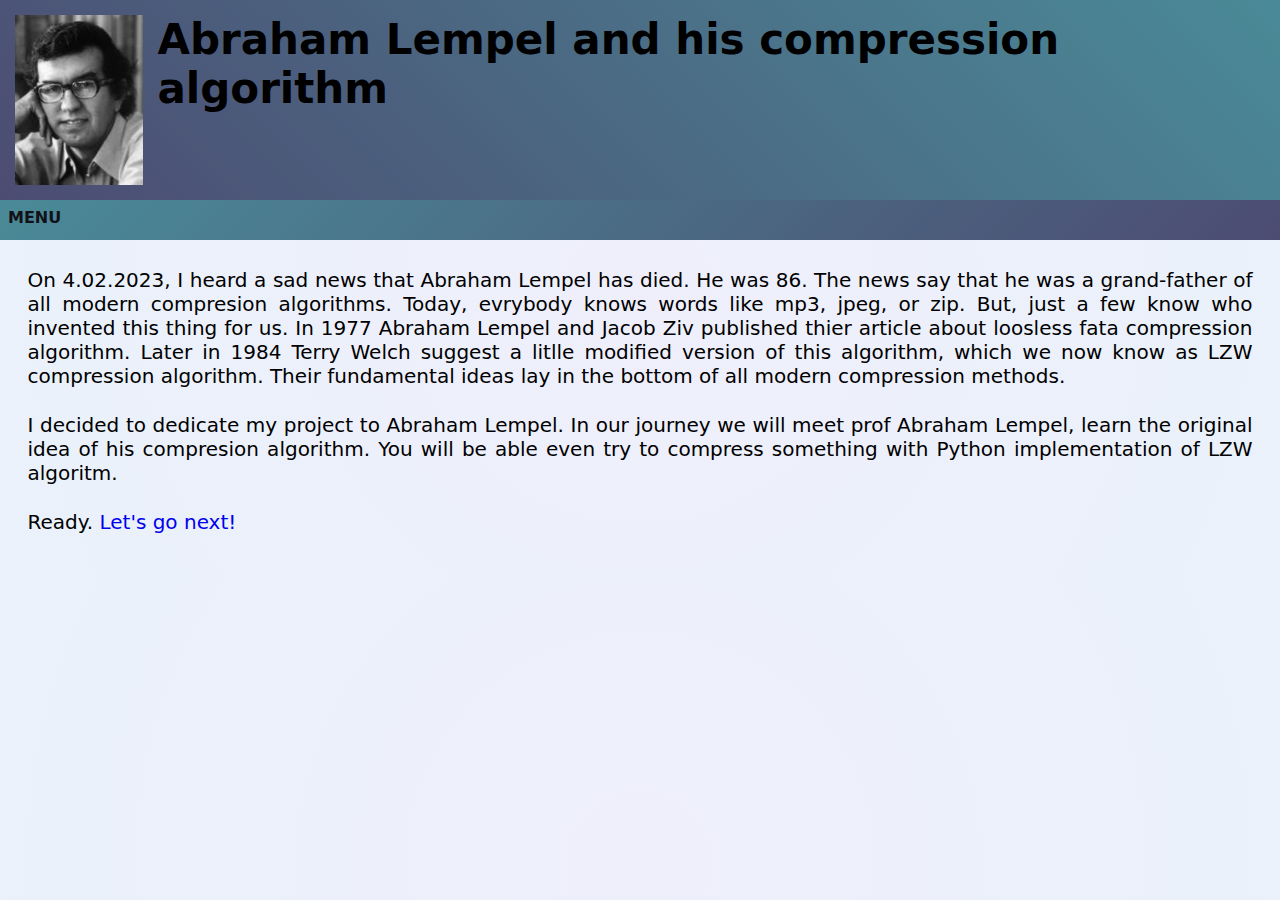
<file: index.html>
<!DOCTYPE html>
<html lang="en">
<head>
    <meta charset="UTF-8">
    <meta http-equiv="X-UA-Compatible" content="IE=edge">
    <meta name="viewport" content="width=device-width, initial-scale=1.0">
    <!-- <link rel="stylesheet" href="https://pyscript.net/latest/pyscript.css" /> -->
    <link rel="icon" type="image/x-icon" href="./media/favicon.ico">
    <link rel="stylesheet" href="style.css">

    <title>Abraham Lempel and his compression algorithm</title>
    
</head>
<body>

    <header class="header">
        <img class="head_image" src="./media/young.jpg" alt="picture of young Prof Lempel">
        <h1>Abraham Lempel and his compression algorithm</h1>
    </header>

    <nav role="navigation">
        <ul class="menu-bar">         
          <li><a class="drop-down-menu" href="#">MENU</a>
            <ul class="dropdown">
              <li><a class="menu-item" href="./index.html"><div class="click">Main</div></a></li>
              <li><a class="menu-item" href="./bio.html"><div class="click">Bio</div></a></li>
              <li><a class="menu-item" href="./alg_explain.html"><div class="click">LZW theory</div></a></li>
              <li><a class="menu-item" href="./science.html"><div class="click">Learn more</div></a></li>
              <li><a class="menu-item" href="./code.html"><div class="click">Play with LZW</div></a></li>
            </ul>
          </li>
        </ul>
      </nav>    
    
    <main class="main">
        <p class="main-para">
            On 4.02.2023, I heard a sad news that Abraham Lempel has died. He was 86. 
            The news say that he was a grand-father of all modern compresion algorithms. Today,  
            evrybody knows words like mp3, jpeg, or zip. But, just a few know who invented this thing for us.
            In 1977 Abraham Lempel and Jacob Ziv published thier article about loosless fata compression algorithm.
            Later in 1984 Terry Welch suggest a litlle modified version of this algorithm, which we now know as LZW compression algorithm.
            Their fundamental ideas lay in the bottom of all modern compression methods. 
        </p>    
        <p class="main-para"> I decided to dedicate my project to Abraham Lempel. In our journey we will meet prof Abraham Lempel,
            learn the original idea of his compresion algorithm. 
            You will be able even try to compress something with Python implementation of LZW algoritm. 
        </p>
        <p class="main-para">Ready. <a href="./bio.html">Let's go next!</a></p> 
    </main>
</body>
</html>
</file>
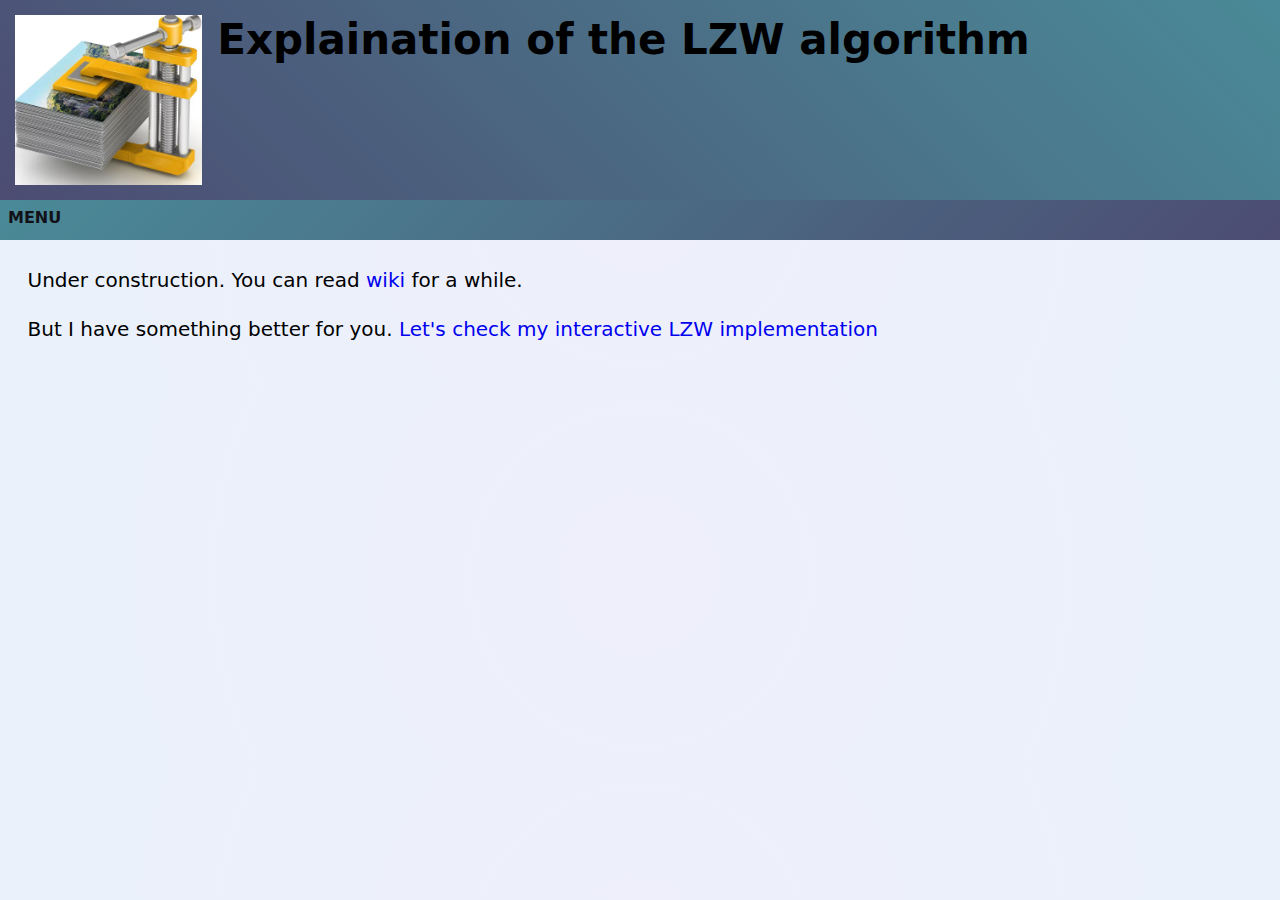
<file: alg_explain.html>
<!DOCTYPE html>
<html lang="en">
<head>
    <meta charset="UTF-8">
    <meta http-equiv="X-UA-Compatible" content="IE=edge">
    <meta name="viewport" content="width=device-width, initial-scale=1.0">
    <!-- <link rel="stylesheet" href="https://pyscript.net/latest/pyscript.css" /> -->
    <link rel="icon" type="image/x-icon" href="./media/favicon.ico">
    <link rel="stylesheet" href="style.css">

    <title>Explaination of the LZW algorithm</title>
    
</head>
<body>

    <header class="header">
        <img class="head_image" src="./media/file-compression.jpg" alt="picture of young Professor Ziv Lempel">
        <h1>Explaination of the LZW algorithm</h1>
    </header>

    <nav role="navigation">
        <ul class="menu-bar">         
          <li><a class="drop-down-menu" href="#">MENU</a>
            <ul class="dropdown">
              <li><a class="menu-item" href="./index.html"><div class="click">Main</div></a></li>
              <li><a class="menu-item" href="./bio.html"><div class="click">Bio</div></a></li>
              <li><a class="menu-item" href="./alg_explain.html"><div class="click">LZW theory</div></a></li>
              <li><a class="menu-item" href="./science.html"><div class="click">Learn more</div></a></li>
              <li><a class="menu-item" href="./code.html"><div class="click">Play with LZW</div></a></li>
            </ul>
          </li>
        </ul>
      </nav>    
      
    <main class="main">
        <p class="main-para"> Under construction. You can read <a href="https://en.wikipedia.org/wiki/Lempel%E2%80%93Ziv%E2%80%93Welch">wiki</a> for a while.
        </p>
        <p class="main-para">But I have something better for you. <a href="./code.html">Let's check my interactive LZW implementation</a></p>
    </main>
</body>
</html>
</file>
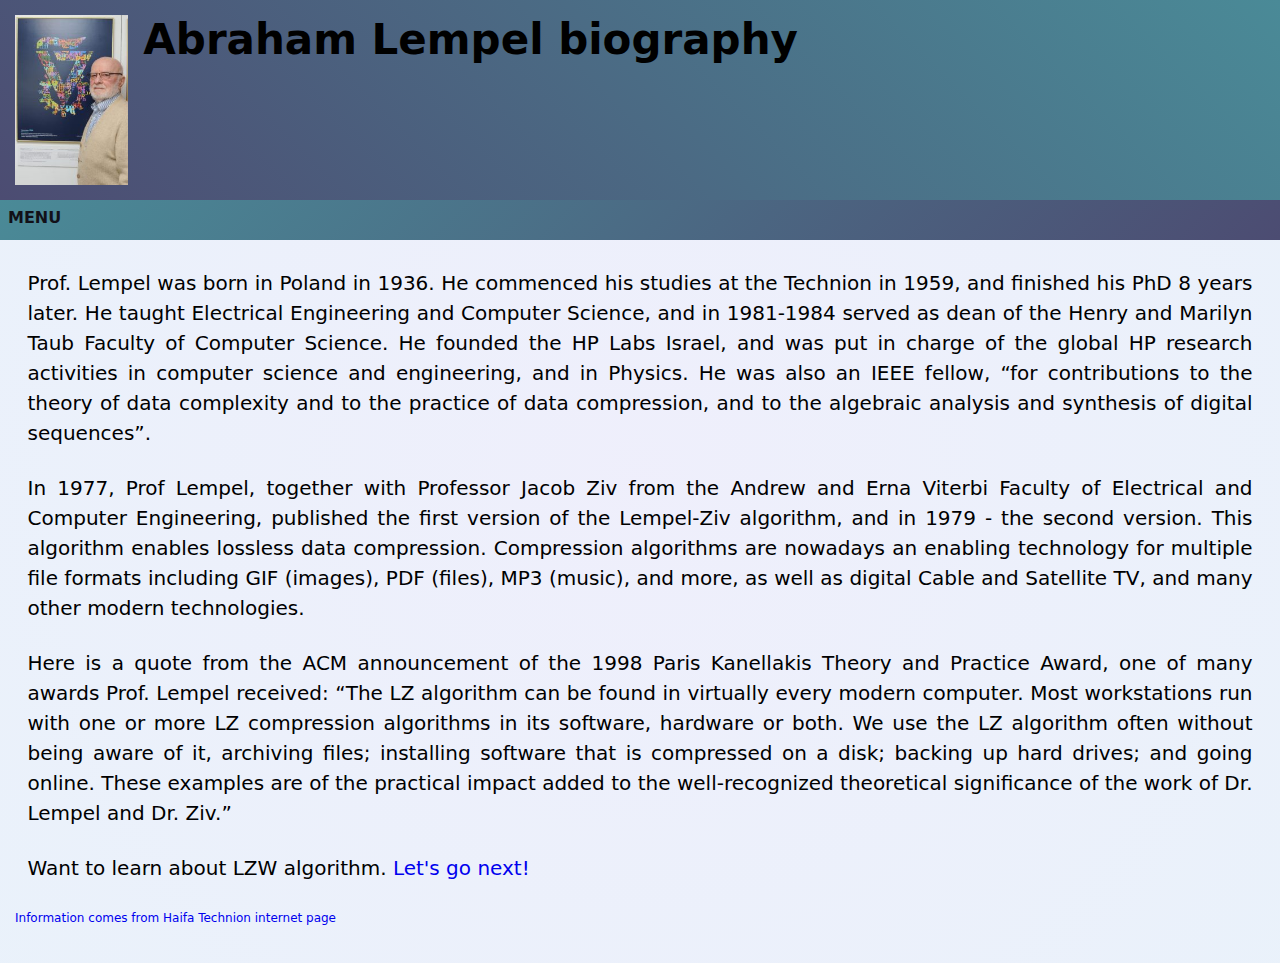
<file: bio.html>
<!DOCTYPE html>
<html lang="en">
<head>
    <meta charset="UTF-8">
    <meta http-equiv="X-UA-Compatible" content="IE=edge">
    <meta name="viewport" content="width=device-width, initial-scale=1.0">
    <!-- <link rel="stylesheet" href="https://pyscript.net/latest/pyscript.css" /> -->
    <link rel="icon" type="image/x-icon" href="./media/favicon.ico">
    <link rel="stylesheet" href="style.css">

    <title>Abraham Lempel and his compression algorithm</title>
    
</head>
<body>

    <header class="header">
        <img class="head_image" src="./media/DSC_9740-200x300.jpg" alt="picture of Prof Lempel">
        <h1>Abraham Lempel biography</h1>
    </header>

    <nav role="navigation">
        <ul class="menu-bar">         
          <li><a class="drop-down-menu" href="#">MENU</a>
            <ul class="dropdown">
              <li><a class="menu-item" href="./index.html"><div class="click">Main</div></a></li>
              <li><a class="menu-item" href="./bio.html"><div class="click">Bio</div></a></li>
              <li><a class="menu-item" href="./alg_explain.html"><div class="click">LZW theory</div></a></li>
              <li><a class="menu-item" href="./science.html"><div class="click">Learn more</div></a></li>
              <li><a class="menu-item" href="./code.html"><div class="click">Play with LZW</div></a></li>
            </ul>
          </li>
        </ul>
      </nav>
    
    <main class="bio-main">
            <p class="bio-para">
            <strong>Prof. Lempel</strong> was born in Poland in 1936. He commenced his studies at the Technion in 1959, and finished his 
            PhD 8 years later. He taught Electrical Engineering and Computer Science, and in 1981-1984 served as dean of
            the Henry and Marilyn Taub Faculty of Computer Science.
            He founded the HP Labs Israel, and was put in charge of the global HP research activities in computer 
            science and engineering, and in Physics. He was also an IEEE fellow, “for contributions to the theory of
            data complexity and to the <strong>practice of data compression</strong>, and to the algebraic analysis and synthesis of 
            digital sequences”.</p>
            <p class="bio-para">
            In 1977, Prof Lempel, together with Professor Jacob Ziv from the Andrew and Erna Viterbi Faculty of Electrical 
            and Computer Engineering, published the first version of the <strong>Lempel-Ziv algorithm</strong>, and in 1979 - the second version. 
            This <strong>algorithm enables lossless data compression</strong>. Compression algorithms are nowadays an enabling technology for 
            multiple file formats including GIF (images), PDF (files), MP3 (music), and more, as well as digital Cable and
            Satellite TV, and many other modern technologies.</p>

            <p class="bio-para">Here is a quote from the ACM announcement of the 1998 Paris Kanellakis Theory and Practice Award, one 
            of many awards Prof. Lempel received: “The LZ algorithm can be found in virtually every modern computer.
            Most workstations run with one or more LZ <b>compression algorithms</b> in its software, hardware or both. 
            We use the LZ algorithm often without being aware of it, archiving files; installing software that is 
            compressed on a disk; backing up hard drives; and going online. These examples are of the practical impact added to the 
            well-recognized theoretical significance of the work of Dr. Lempel and Dr. Ziv.”</p>

            <p class="bio-para">Want to learn about <b>LZW algorithm.</b> <a href="./alg_explain.html">Let's go next!</a></p> 


            <a class="copyright" href="https://www.technion.ac.il/en/2023/02/technion-mourns-prof-abraham-lempel-1936-2023/">Information comes from Haifa Technion internet page</a>


    </main>
</body>
</html>
</file>
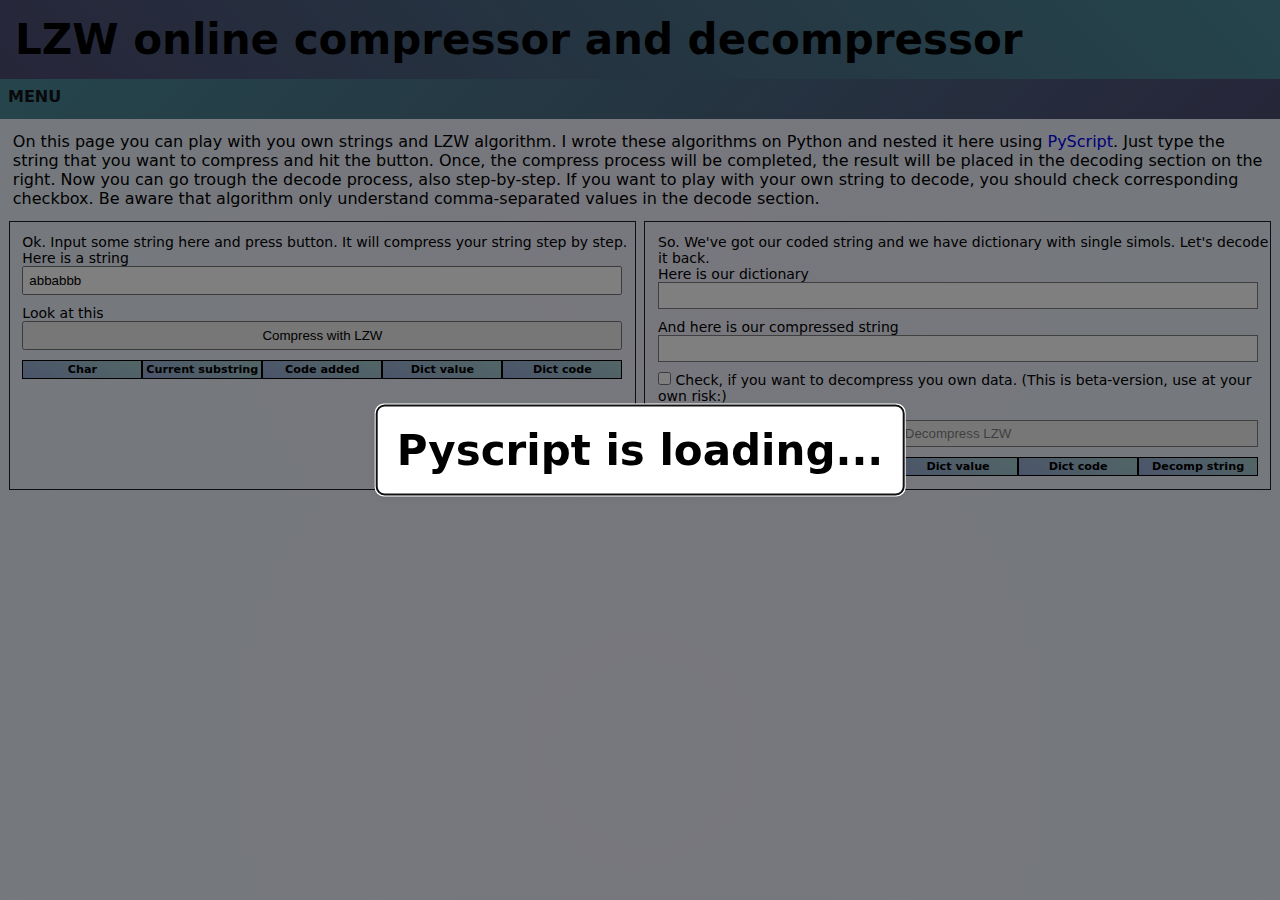
<file: code.html>
<!DOCTYPE html>
<html lang="en">
  <head>
  <meta charset="utf-8" />
  <meta name="viewport" content="width=device-width,initial-scale=1" />
  <title>On-line LZW</title>
  <link rel="icon" type="image/x-icon" href="./media/favicon.ico">
  <link rel="stylesheet" href="https://pyscript.net/releases/2024.11.1/core.css">
  <script type="module" src="https://pyscript.net/releases/2024.11.1/core.js"></script>
  <script type="module">
    const loading = document.getElementById('loading');
    addEventListener('py:ready', () => loading.close());
    loading.showModal();
  </script>
<link rel="stylesheet" href="style.css">
<link rel="stylesheet" href="custom_pyscript.css">

  </head>
    <body>
      <dialog id="loading">
        <h1>Pyscript is loading...</h1>
      </dialog>
      <header class="header">
           <h1>LZW online compressor and decompressor</h1>
      </header>
      <nav role="navigation">
        <ul class="menu-bar">         
          <li><a class="drop-down-menu" href="#">MENU</a>
            <ul class="dropdown">
              <li><a class="menu-item" href="./index.html"><div class="click">Main</div></a></li>
              <li><a class="menu-item" href="./bio.html"><div class="click">Bio</div></a></li>
              <li><a class="menu-item" href="./alg_explain.html"><div class="click">LZW theory</div></a></li>
              <li><a class="menu-item" href="./science.html"><div class="click">Learn more</div></a></li>
              <li><a class="menu-item" href="./code.html"><div class="click">Play with LZW</div></a></li>
            </ul>
          </li>
        </ul>
      </nav>

      <main>
        <p class="code description">On this page you can play with you own strings 
                  and LZW algorithm. I wrote these algorithms on Python and nested
                  it here using <a href="https://pyscript.net">PyScript</a>.
                  Just type the string that you want to compress and hit the button. Once, the compress process will be completed, 
                  the result will be placed in the decoding section on the right. Now you can go trough the decode process, also step-by-step.
                  If you want to play with your own string to decode, you should check corresponding checkbox.
                  Be aware that algorithm only understand comma-separated values in the decode section.
        </p>
        
        <div class="flex-cont">
        <div class = compress>
          <p class = "comp-description"> Ok. Input some string here and press button. It will compress your string step by step.</p>
          <p>Here is a string</p>
          <input class="input textbox" id="manual-inp" value="abbabbb">
          <p>Look at this</p>
          
        
          <div class="output">
            <div class="write" id="manual-write">
            
              <button class="input button" id="compress">Compress with LZW</button class="input button">      
            
              <div class="table" id="compress-table">
                <div class="table-cell-header" id="th-1">Char</div>
                <div class="table-cell-header" id="th-2">Current substring</div>
                <div class="table-cell-header" id="th-3">Code added</div>
                <div class="table-cell-header" id="th-4">Dict value</div>
                <div class="table-cell-header" id="th-5">Dict code</div>
              <div class="table" id="compress-output"></div>

                  <!-- place where Pyscript write compress table by it's own tabel -->

              </div>         
            </div>
          </div>
        </div>
            
        <div class="decompress" id="decompress-block">
          <p class="decomp-description"> So. We've got our coded string and we have dictionary with single simols. Let's decode it back.</p>
            <div class="write" id="manual-write1">

              <p>Here is our dictionary</p>  
              <!-- place where Pyscript write here by it's own -->

            <input class="input textbox disable" id="dict" value="">

              <p>And here is our compressed string</p> 
              <!-- place where Pyscript write here by it's own -->

            <input class="input textbox disable" id="code" value="">
            
            <label>
              <input class="input chekbox" type="checkbox" id="override-inp" name="override-inp"> 
              Check, if you want to decompress you own data. (This is beta-version, use at your own risk:)
            </label>

            <p>Look how it works</p>         
            <button class="input button disable" id="decompress">Decompress LZW</button class="input button"> 
            
              <div class="output">
                  <div class="table" id="decompress-table">
                    <div class="table-cell-header" id="th-1">Char</div>
                    <div class="table-cell-header" id="th-2">Current substring</div>
                    <div class="table-cell-header" id="th-3">Dict value</div>
                    <div class="table-cell-header" id="th-4">Dict code</div>
                    <div class="table-cell-header" id="th-5">Decomp string</div>
                    <div class="table" id="decompress-output">

                      <!-- place where Pyscript write decompress table  by it's own -->
      
                    </div>
                  </div>              
              </div>
          </div>
        </div>
    </main>
      <script type="py" src="./src/py_code.py" config="pyconfig.json"></script>
    </body>
    
    
</html>
</file>
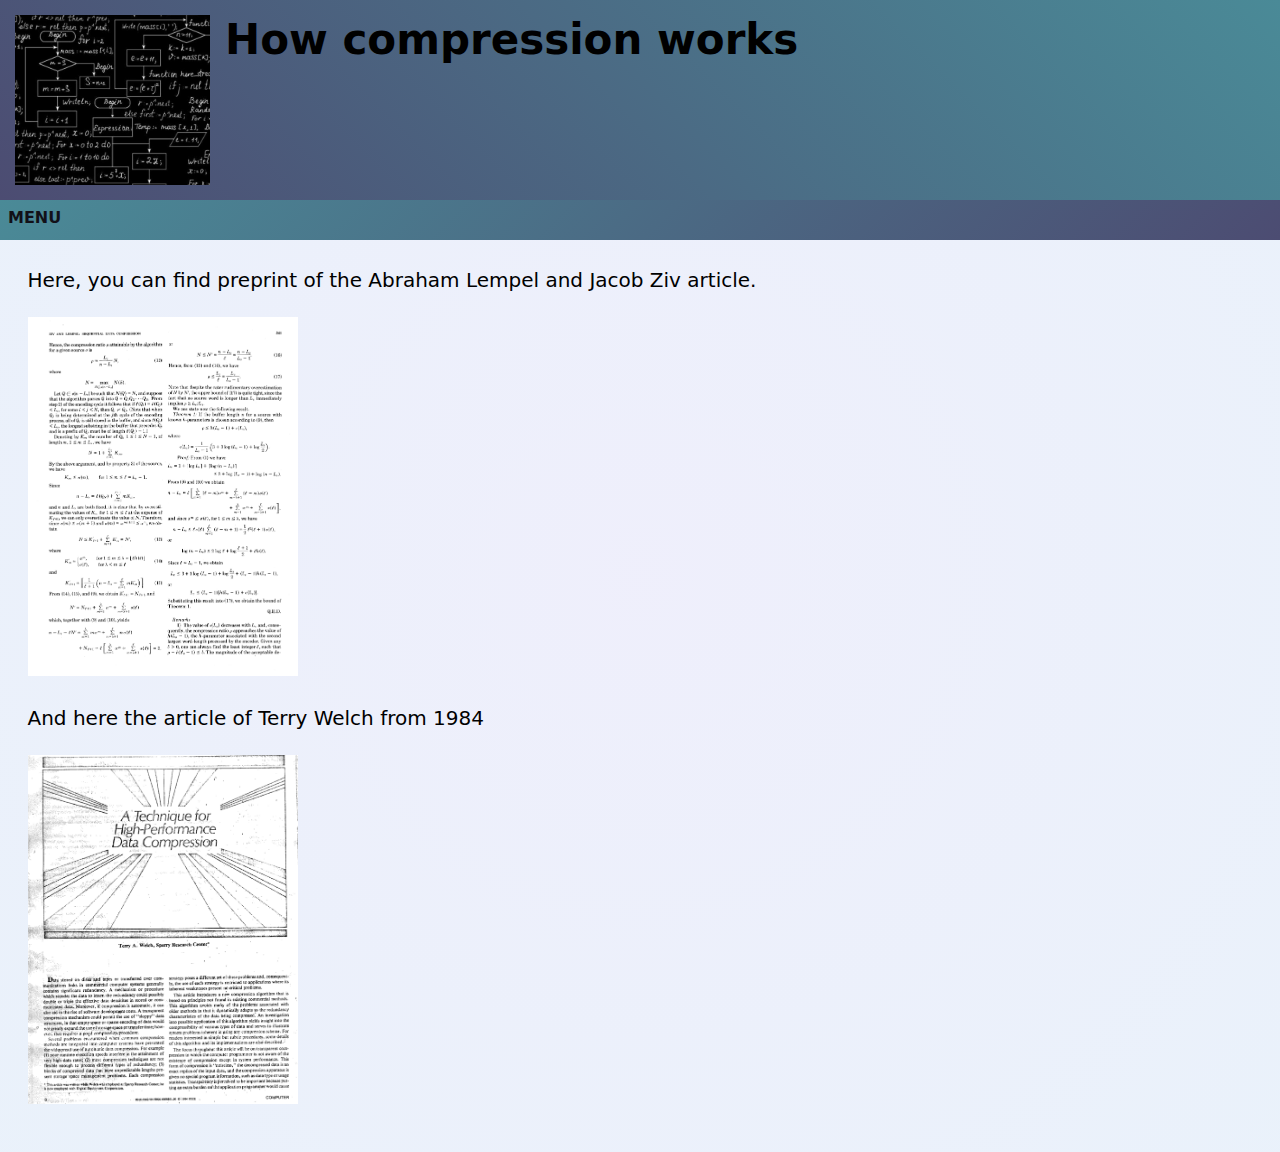
<file: science.html>
<!DOCTYPE html>
<html lang="en">
<head>
    <meta charset="UTF-8">
    <meta http-equiv="X-UA-Compatible" content="IE=edge">
    <meta name="viewport" content="width=device-width, initial-scale=1.0">
    <!-- <link rel="stylesheet" href="https://pyscript.net/latest/pyscript.css" /> -->
    <link rel="icon" type="image/x-icon" href="./media/favicon.ico">
    <link rel="stylesheet" href="style.css">

    <title>Algorithm explained</title>
    
</head>
<body>

    <div class="header">
        <img class="head_image" src="./media/alg.jpg" alt="picture of young Prof Lempel">
        <h1>How compression works</h1>
    </div>


    <nav role="navigation">
        <ul class="menu-bar">         
          <li><a class="drop-down-menu" href="#">MENU</a>
            <ul class="dropdown">
              <li><a class="menu-item" href="./index.html"><div class="click">Main</div></a></li>
              <li><a class="menu-item" href="./bio.html"><div class="click">Bio</div></a></li>
              <li><a class="menu-item" href="./alg_explain.html"><div class="click">LZW theory</div></a></li>
              <li><a class="menu-item" href="./science.html"><div class="click">Learn more</div></a></li>
              <li><a class="menu-item" href="./code.html"><div class="click">Play with LZW</div></a></li>
            </ul>
          </li>
        </ul>
      </nav>
    
    <div class="main">
        <div class="biblo-para">
            Here, you can find preprint of the Abraham Lempel and Jacob Ziv article.
        </div>
        <div class="biblo-para">
            <a href="./media/ziv_lempel_1977_universal_algorithm.pdf" target="_blank"><img class="lib-img" src="./media/bg_formulas.jpg" alt pdf papaer/></a>
        </div>

        <div class="biblo-para">
            And here the article of Terry Welch from 1984
        </div>

        <div class="biblo-para">
            <a href="./media/welch_1984_technique_for.pdf" target="_blank"><img class="lib-img" src="./media/welch_1984_technique_for_page-0001.jpg" alt pdf papaer/></a>
        </div>
        
        
        </div>
    
    </p>
    </div>
</body>
</html>
</file>
<file: style.css>
* {
    margin: 0;
    padding: 0;
    box-sizing: border-box;
}

body {  
    background: radial-gradient(circle, rgba(174,174,238,0.2) 0%, rgba(148,187,233,0.2) 100%); 
    font-family: ui-sans-serif, system-ui, -apple-system, BlinkMacSystemFont, "Segoe UI", Roboto, "Helvetica Neue", Arial, "Noto Sans", sans-serif, "Apple Color Emoji", "Segoe UI Emoji", "Segoe UI Symbol", "Noto Color Emoji";


}

strong, b {
    font-weight: 400;
}


/*******************/
/* headers         */
/*******************/


.header {
    font-size: 3vw;
    display: flex;
    justify-items: end;
    padding: 15px;
    background-color: rgb(116, 113, 207);
    background: linear-gradient(45deg, rgba(78, 73, 177,1) 0%, rgba(76, 76, 114, 1) 0%, rgba(74, 138, 151,1) 100%);
}

.head_image {
    width: auto;
    height: 170px;
    margin-right: 15px;
    opacity: 1;
}

/*******************/
/* navigation menu */
/*******************/

.navi-drop-down {
    display: flex;
}

a {
    text-decoration: none;
  }
  

ul {
  display: flex;
  height: 40px;
  background-color: rgb(116, 113, 207);
  background: linear-gradient(-45deg, rgba(78, 73, 177,1) 0%, rgba(76, 76, 114, 1) 0%, rgba(74, 138, 151,1) 100%);

  list-style: none;
  }
  
  li {
    height: 40px;
    width: 100%;
    background-color: rgb(116, 113, 207);
    background: linear-gradient(-45deg, rgba(78, 73, 177,1) 0%, rgba(76, 76, 114, 1) 0%, rgba(74, 138, 151,1) 100%);

    display: block;
    float: left;
    padding: 0.5rem;
    position: relative;
    text-decoration: none;
    transition-duration: 3.5s;
    
  }
    
li a {
    color: #121018;
    font-size: 1em;
    font-weight: 900;
  }
  
li:hover {
    background-color: rgb(116, 113, 207);
    background: linear-gradient(45deg, rgba(78, 73, 177,1) 0%, rgba(76, 76, 114, 1) 0%, rgba(74, 138, 151,1) 100%);

    cursor: pointer;
  }
  
ul li ul {
    visibility: hidden;
    opacity: 0;
    min-width: 5rem;
    width: 300px;
    position: absolute;
    transition: all 10s ease;
    margin-top: 0.5rem;
    left: 0;
    display: none;
  }
  
ul li:hover > ul,
ul li ul:hover {
    visibility: visible;
    opacity: 1;
    display: block;
    width: 300px;
    z-index: 1;
  }
  
ul li ul li {
    clear: both;
    width: 100%;
  }

/*********************************/
/* main section and text         */
/*********************************/

.main {
    padding: 15px;
    font-size: 20px;
    /* background-color: rgb(223, 251, 251); */
    font-size: 30px;
    font-weight: 400;
    margin-bottom: 15px;
}

.bio-main {
    padding: 15px;
    font-size: 20px;
    /* background-color: rgb(223, 251, 251); */
    font-size: 25px;
    line-height: 1.5;
    font-weight: 400;
    margin-bottom: 15px;
}

.bio-para, .main-para, .biblo-para{
    padding: 1%;
    text-align: justify;
    font-size: 20px;
}

.copyright{
    font-size: 12px;
}


.lib-img {
    width: 30vh;
}

.description {
    padding: 1%;  
}

/***********************************/
/* interactive page,  tables etc   */
/***********************************/

.flex-cont  {
    display: flex; 
    flex-flow: row wrap;
    font-size: 14px;
    justify-content: space-evenly;  
}

.compress {
    border: 1px rgb(29, 29, 41) solid;
    width: 49%;
    flex-flow: wrap;
    padding: 1%;
    margin-bottom: 10px;
    padding-right: 0px;
    height:auton;
}



.decompress {
    border: 1px rgb(29, 29, 41) solid;
    width: 49%;
    flex-flow: wrap;
    padding: 1%; 
    padding-right: 0px;
    height: auto;
    margin-bottom: 10px;
}

.comp-description, .decomp-description  {  
    font-size: 14px;
    height: fit-content;
}

.textbox, .button {
    width: 98%;
    padding: 5px;
    margin-bottom: 10px;
}

.disable {        
        pointer-events:none;
        color:rgba(34, 34, 34, 0.573);
        border: 1px grey solid;
    }

.textbox {     
        color:black;    
    }

.table {
    display: flex;
    flex-flow: row wrap;
    width: 100%;
}

.table-cell-header {
    border: 1px black solid;
    padding: 2px;
    font-size: 0.8em;
    width: calc(98%/5);
    align-content: center;
    justify-content: center;
    text-align: center;
    display: flex;
    flex-flow:  wrap;
    background: rgb(164,204,204);
    background: linear-gradient(209deg, rgba(164,204,204,1) 0%, rgba(150,170,213,1) 100%); font-weight: 600;
}


.table-cell {
    border: 1px black solid;
    padding: 1px;
    font-size: 0.9em;
    width: calc(98%/5);
    align-content: center;
    justify-content: center;
    display: flex;
    flex-flow:  wrap;    
}

.table-cell-last {
    border: 1px black solid;
    padding: 1px;
    font-size:1.2em;
    width: 98%;
    align-content: center;
    justify-content: center;
    display: flex;
    flex-flow:  wrap;
    background: rgb(162,204,204);
    background: radial-gradient(circle, rgba(162,204,204,1) 0%, rgba(32,140,191,1) 100%);
    
}

/*********************************/
/* media queries                 */
/*********************************/

@media (min-width: 700px) {
    h1 {
      font-size: 42px;
    }
  }

  @media (max-width: 720px) {
  .compress, .decompress {
    width: 360px;
  }
  .flex-cont{
    justify-content: center;
  }

    
  }

  @media (max-width: 360px) {
    body {
        width: 360px;
    }
    h1 {
        font-size: 25px;
    }
  }
</file>
<file: custom_pyscript.css>
dialog {
    position: fixed;
    top: 50%;
    left: 50%;
    transform: translate(-50%, -50%);
    padding: 20px;
    border: none;
    border-radius: 8px;
    box-shadow: 0 2px 10px rgba(0,0,0,0.1);
}

dialog::backdrop {
    background: rgba(0,0,0,0.5);
}
</file>
